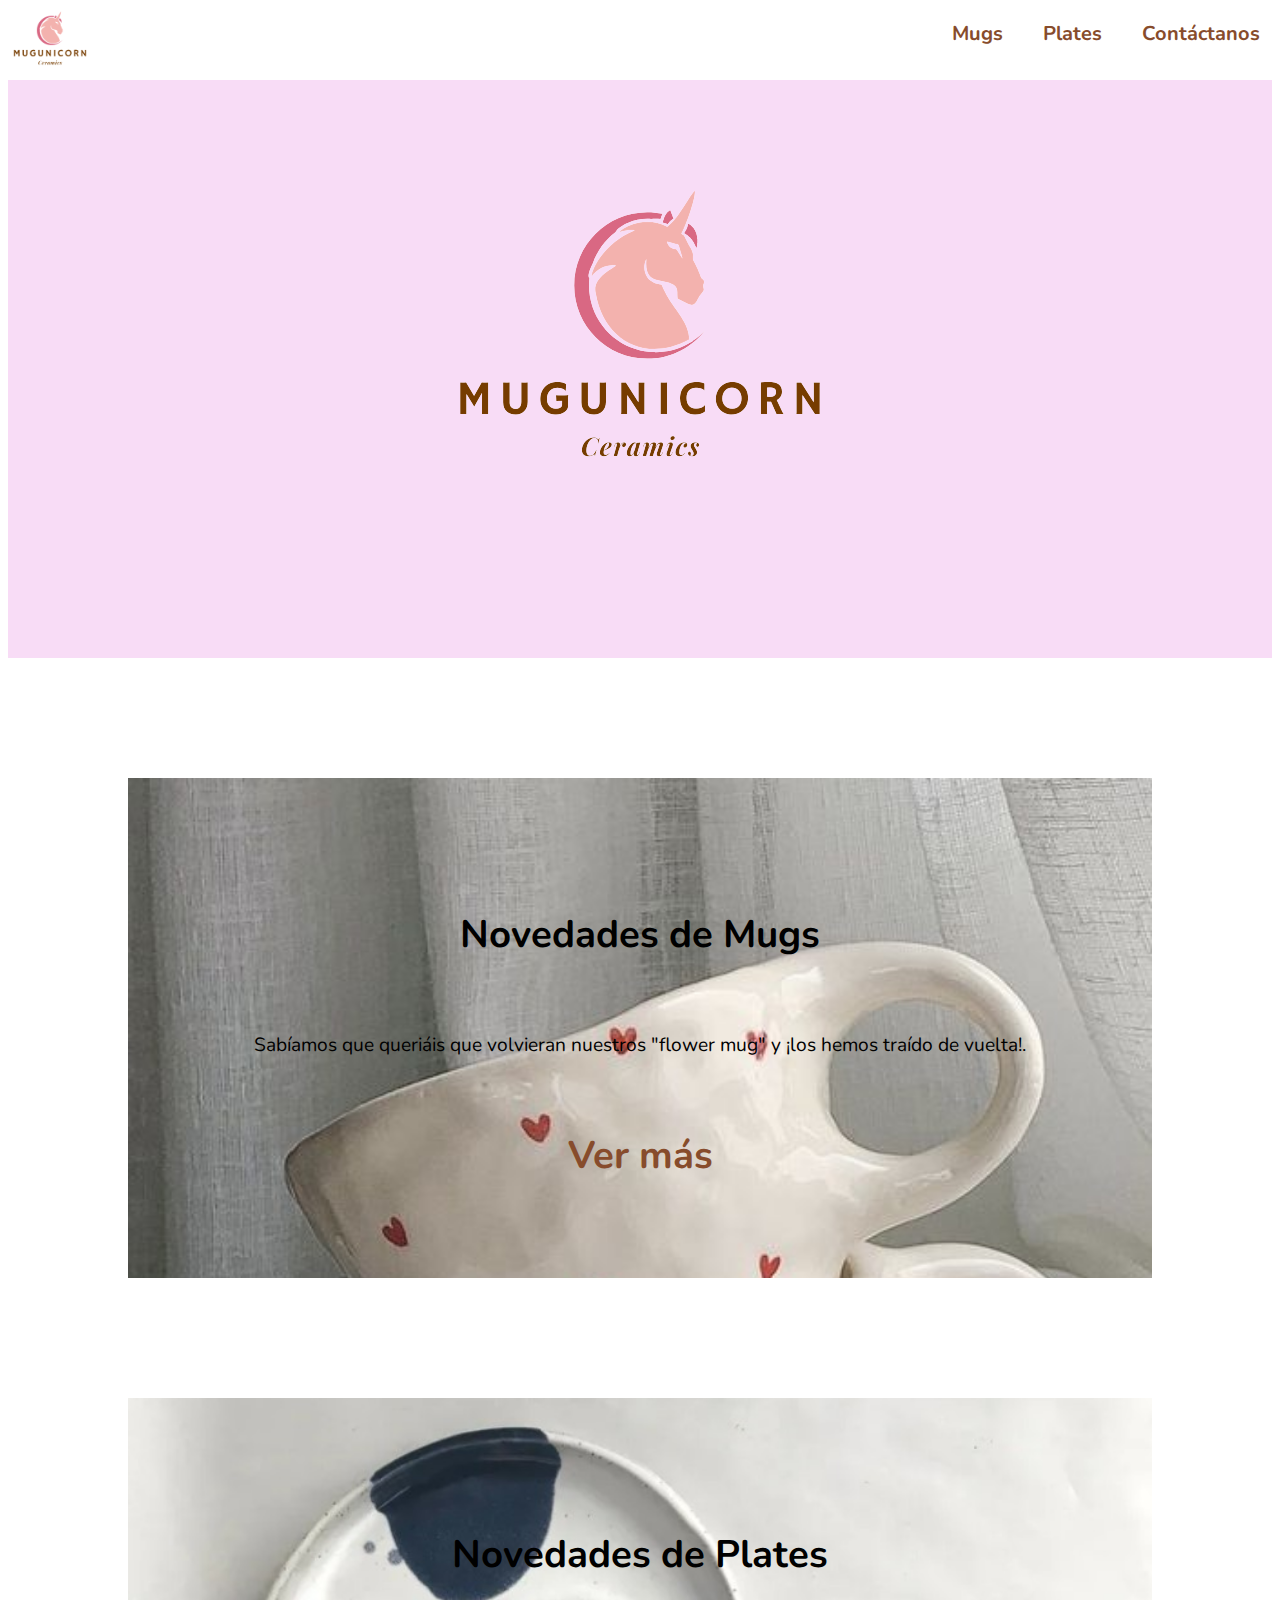
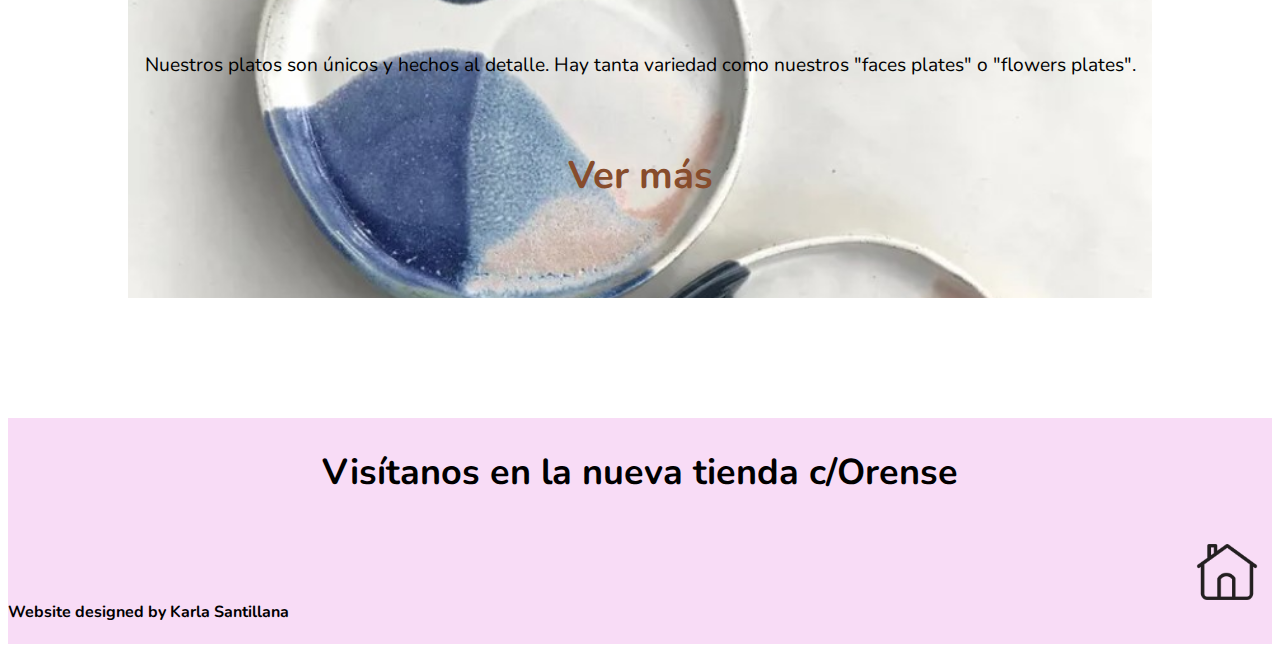
<file: SANTILLANA_ENTREGA_conf_Ftp/index.html>
<!DOCTYPE html>
<html lang="en">
<head>
    <meta charset="UTF-8">
    <meta http-equiv="X-UA-Compatible" content="IE=edge">
    <meta name="viewport" content="width=device-width, initial-scale=1.0">
    <title>Mugnicorn</title>

    <link rel="stylesheet" href="styles.css" media=screen type="text/css">

    <link rel="preconnect" href="https://fonts.googleapis.com">
    <link rel="preconnect" href="https://fonts.gstatic.com" crossorigin>
    <link href="https://fonts.googleapis.com/css2?family=Nunito:wght@200&display=swap" rel="stylesheet">
</head>

<body>
    <div class="container">

        <div class="cabecera"></div> <!--imagen unicornio-->

        <!-- NAVEBAR -->
        <div class="menu">
            <div class="logo"> <a href="index.html"><img src="imagenes/logo/logo-removebg-preview.png" style="width:100px"></a></div>
            <ul>
                <li><a href="mugs.html">Mugs</a></li>
                <li><a href="plates.html">Plates</a></li>
                <li><a href="contacto.html">Contáctanos</a></li>
            </ul>
        </div>

        <!--  -->
        <div class="container-mugs">
                <br>
                <br>
                <br>
                <br>
                <h1>Novedades de Mugs</h1>
                <br>
                <p>Sabíamos que queriáis que volvieran nuestros "flower mug" y ¡los hemos traído de vuelta!. </p>
                <br>
                <h1 class="boton" style="text-align:center"><a href="mugs.html">Ver más</a></h1>            
        </div>

        <div class="container-plates">
                <br>
                <br>
                <br>
                <br>
                <h1>Novedades de Plates</h1>
                <br>
                <p>Nuestros platos son únicos y hechos al detalle. Hay tanta variedad como nuestros "faces plates" o "flowers plates".</p>
                <br>
                <h1 class="boton" style="text-align:center"><a href="plates.html">Ver más</a></h1>          
        </div>

        <!-- VISITANOS -->
        <div class="container-visitanos">
            <div class="texto-visitanos">
                <h2>Visítanos en la nueva tienda c/Orense</h1>
            </div>
        </div>

        <!-- FOOTER -->
        <div class="container-footer">

            <div>
                <h4>Website designed by Karla Santillana</h4>
            </div>

            <div>
                <a href="index.html"><img src="imagenes/logo/casa.png" style="width:90px"></a>
            </div>
        </div>

    </div>
</body>
</html>
</file>
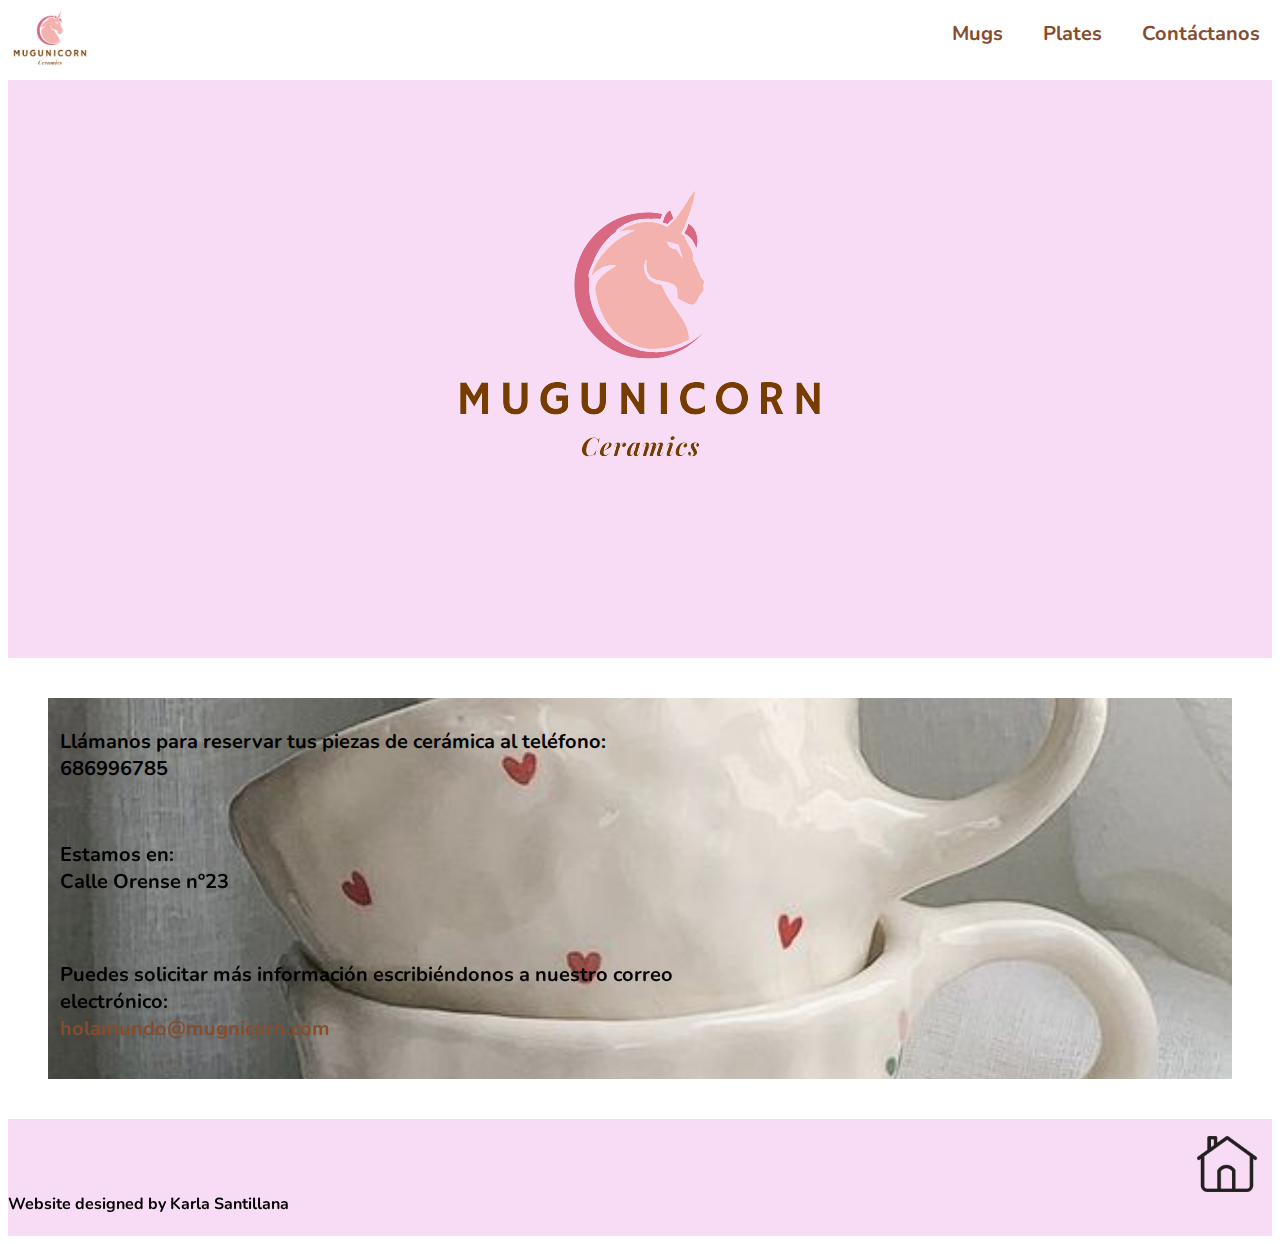
<file: SANTILLANA_ENTREGA_conf_Ftp/contacto.html>
<!DOCTYPE html>
<html lang="en">
<head>
    <meta charset="UTF-8">
    <meta http-equiv="X-UA-Compatible" content="IE=edge">
    <meta name="viewport" content="width=device-width, initial-scale=1.0">
    <title>Mugnicorn</title>

    <link rel="stylesheet" href="styles.css" media=screen type="text/css">

    <link rel="preconnect" href="https://fonts.googleapis.com">
    <link rel="preconnect" href="https://fonts.gstatic.com" crossorigin>
    <link href="https://fonts.googleapis.com/css2?family=Nunito:wght@200&display=swap" rel="stylesheet">
</head>

<body>
    <div class="container">

        <div class="cabecera"></div>

        <!-- NAVEBAR -->
        <div class="menu">
            <div class="logo"> <a href="index.html"><img src="imagenes/logo/logo-removebg-preview.png" style="width:100px"></a></div>
            <ul>
                <li><a href="mugs.html">Mugs</a></li>
                <li><a href="plates.html">Plates</a></li>
                <li><a href="contacto.html">Contáctanos</a></li>
            </ul>
        </div>

        <!--  -->
        <div class="tabla">
            <table>
                <tr>
                  <td>Llámanos para reservar tus piezas de cerámica al teléfono: 
                    <br>686996785</td>
                  <!-- <td></td> -->
                  <td rowspan="3"><iframe src="https://www.google.com/maps/embed?pb=!1m18!1m12!1m3!1d12144.385754414307!2d-3.705694943649445!3d40.45100244294146!2m3!1f0!2f0!3f0!3m2!1i1024!2i768!4f13.1!3m3!1m2!1s0xd4228fc545e3e29%3A0xdeafe3fe1a0b2679!2sC.%20de%20Orense%2C%2023%2C%2028020%20Madrid!5e0!3m2!1ses!2ses!4v1695948856189!5m2!1ses!2ses" width="500" height="350" style="border:0;" allowfullscreen="" loading="lazy" referrerpolicy="no-referrer-when-downgrade"></iframe></td>
                </tr>
                <tr>
                  <td>Estamos en: 
                    <br>Calle Orense nº23</td>
                <!-- <td></td> -->
                </tr>
                <tr>
                  <td>Puedes solicitar más información escribiéndonos a nuestro correo electrónico: 
                    <br><a href=https://outlook.live.com/mail/0/?actSwt=true>holamundo@mugnicorn.com</a></td>
                  <!-- <td></td> -->
                </tr>
              </table>   
        </div>


        <!-- FOOTER -->
        <div class="container-footer">

            <div>
                <h4>Website designed by Karla Santillana</h4>
            </div>

            <div>
                <a href="index.html"><img src="imagenes/logo/casa.png" style="width:90px"></a>
            </div>
        </div>

    </div>
</body>
</html>
</file>
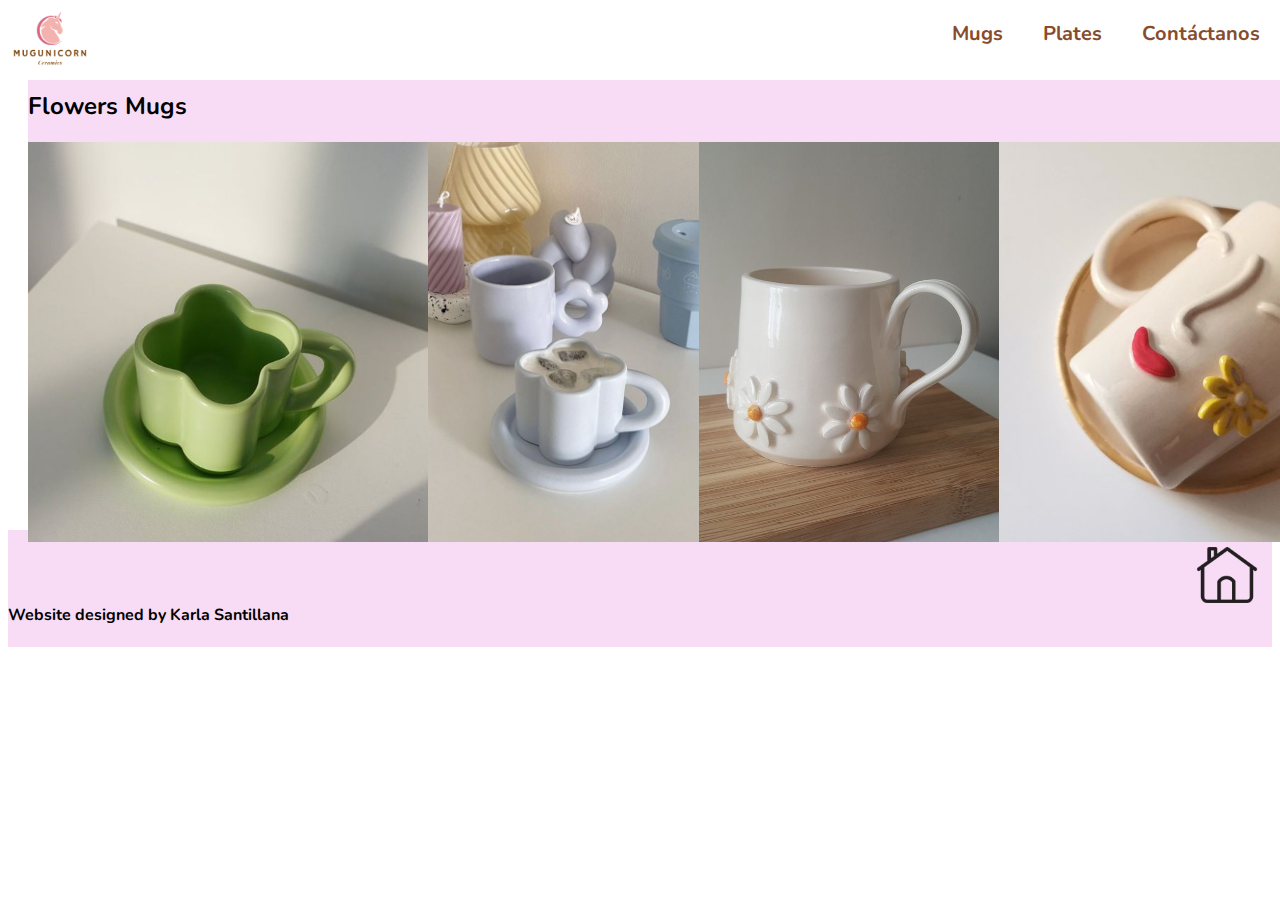
<file: SANTILLANA_ENTREGA_conf_Ftp/mugs.html>
<!DOCTYPE html>
<html lang="en">
<head>
    <meta charset="UTF-8">
    <meta http-equiv="X-UA-Compatible" content="IE=edge">
    <meta name="viewport" content="width=device-width, initial-scale=1.0">
    <title>Mugnicorn</title>

    <link rel="stylesheet" href="styles.css" media=screen type="text/css">

    <link rel="preconnect" href="https://fonts.googleapis.com">
    <link rel="preconnect" href="https://fonts.gstatic.com" crossorigin>
    <link href="https://fonts.googleapis.com/css2?family=Nunito:wght@200&display=swap" rel="stylesheet">
</head>

<body>
    <div class="container">

        <!-- NAVEBAR -->
        <div class="menu">
            <div class="logo"> <a href="index.html"><img src="imagenes/logo/logo-removebg-preview.png" style="width:100px"></a></div>
            <ul>
                <li><a href="mugs.html">Mugs</a></li>
                <li><a href="plates.html">Plates</a></li>
                <li><a href="contacto.html">Contáctanos</a></li>
            </ul>
        </div>
        <!--  -->


    <div class="centro">
            <!-- div flor -->
            <div class="flowers">
                <div>
                    <h2>Flowers Mugs</h2>
                </div>

                <div class="flowers-imagenes">
                    <img src="imagenes/mugs/tazaflor1.jpg">
                    <img src="imagenes/mugs/tazaflor2.jpg">
                    <img src="imagenes/mugs/tazaflor3.jpg">
                    <img src="imagenes/mugs/tazaface1.jpg">
                </div>
            </div>    
            


    </div>

        <!-- FOOTER -->
        <div class="container-footer">

            <div>
                <h4>Website designed by Karla Santillana</h4>
            </div>

            <div>
                <a href="index.html"><img src="imagenes/logo/casa.png" style="width:90px"></a>
            </div>
        </div>

    </div>
</body>
</html>
</file>
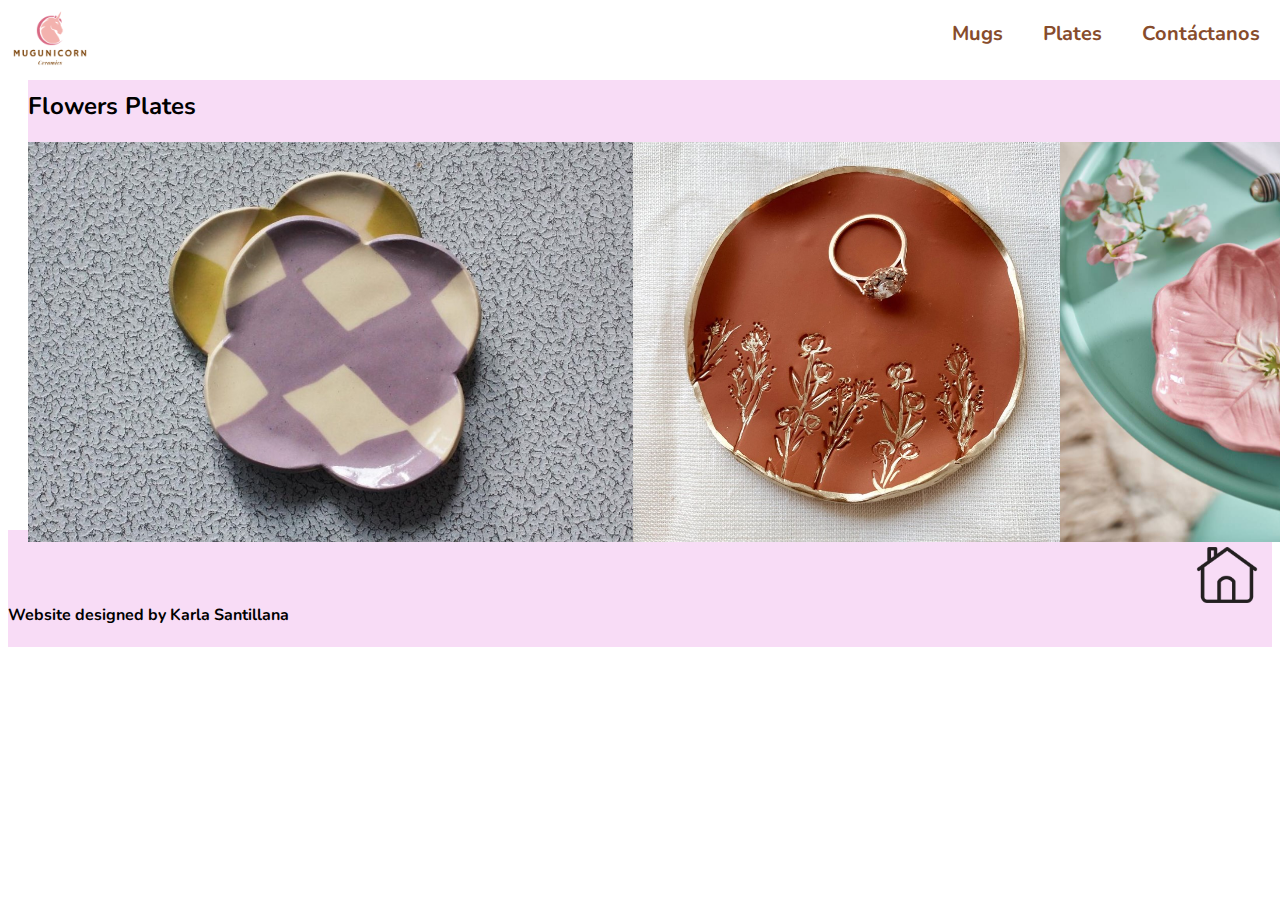
<file: SANTILLANA_ENTREGA_conf_Ftp/plates.html>
<!DOCTYPE html>
<html lang="en">
<head>
    <meta charset="UTF-8">
    <meta http-equiv="X-UA-Compatible" content="IE=edge">
    <meta name="viewport" content="width=device-width, initial-scale=1.0">
    <title>Mugnicorn</title>

    <link rel="stylesheet" href="styles.css" media=screen type="text/css">

    <link rel="preconnect" href="https://fonts.googleapis.com">
    <link rel="preconnect" href="https://fonts.gstatic.com" crossorigin>
    <link href="https://fonts.googleapis.com/css2?family=Nunito:wght@200&display=swap" rel="stylesheet">
</head>

<body>
    <div class="container">

        <!-- NAVEBAR -->
        <div class="menu">
            <div class="logo"> <a href="index.html"><img src="imagenes/logo/logo-removebg-preview.png" style="width:100px"></a></div>
            <ul>
                <li><a href="mugs.html">Mugs</a></li>
                <li><a href="plates.html">Plates</a></li>
                <li><a href="contacto.html">Contáctanos</a></li>
            </ul>
        </div>
        <!--  -->


    <div class="centro">
            <!-- div  -->
            <div class="flowers">
                <div>
                    <h2>Flowers Plates</h2>
                </div>

                <div class="flowers-imagenes">
                    <img src="imagenes/plates/plateflor1.jpg">
                    <img src="imagenes/plates/plateflor2.jpg">
                    <img src="imagenes/plates/plateflor3.jpg">
                </div>
            </div>    
            


    </div>

        <!-- FOOTER -->
        <div class="container-footer">

            <div>
                <h4>Website designed by Karla Santillana</h4>
            </div>

            <div>
                <a href="index.html"><img src="imagenes/logo/casa.png" style="width:90px"></a>
            </div>
        </div>

    </div>
</body>
</html>
</file>
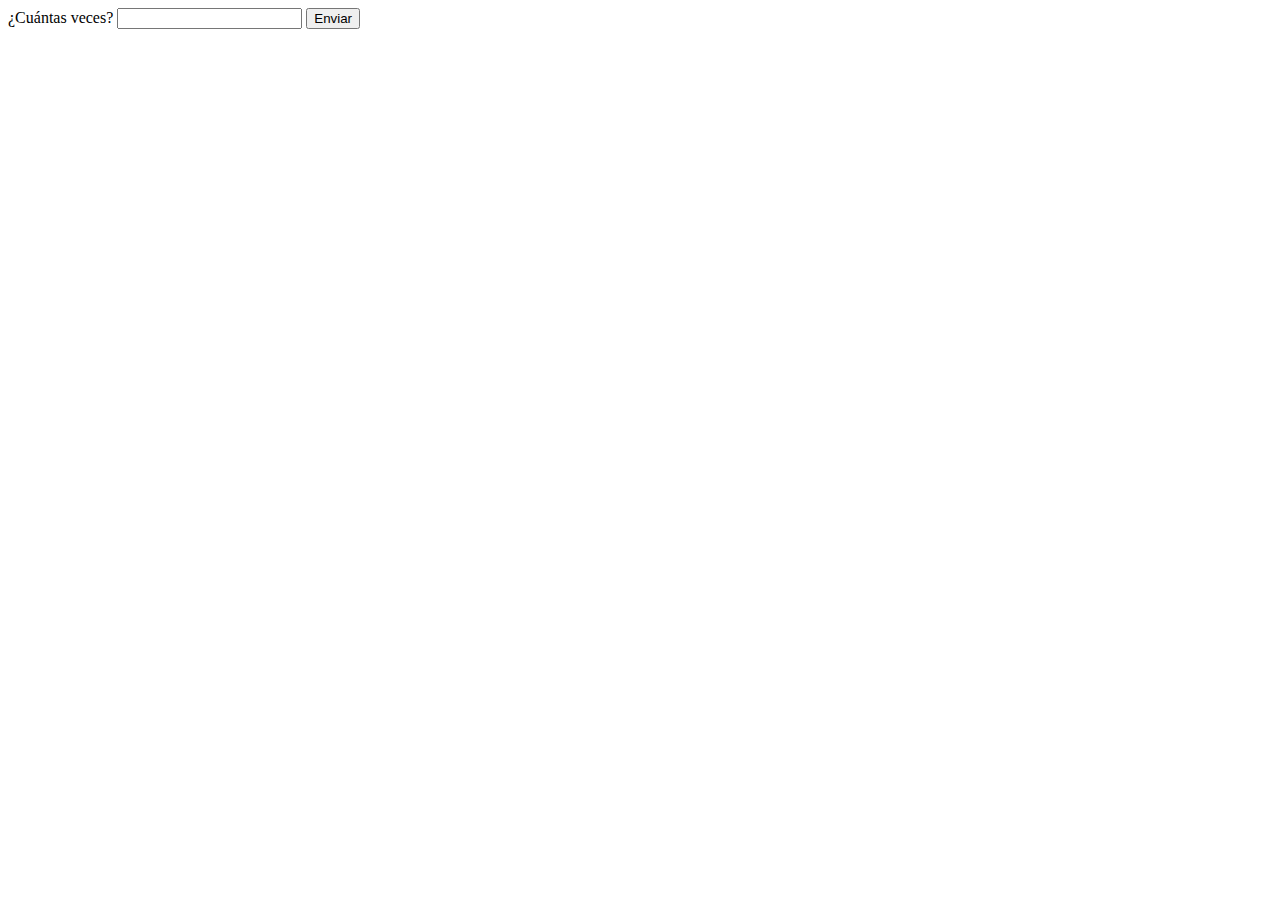
<file: UT3. Formularios/form1.html>
<!DOCTYPE html>
<html lang="en">
<head>
    <meta charset="UTF-8">
    <meta http-equiv="X-UA-Compatible" content="IE=edge">
    <meta name="viewport" content="width=device-width, initial-scale=1.0">
    <title>Document</title>
</head>
<body>
    <form action="form1.php" method="post" name="datos" id="datos">

        <label for="veces">¿Cuántas veces?</label>
        <input type="text" name="veces" id="veces">

        <input type="submit" name="enviando" id="enviando" value="Enviar">
    </form>
</body>
</html>
</file>
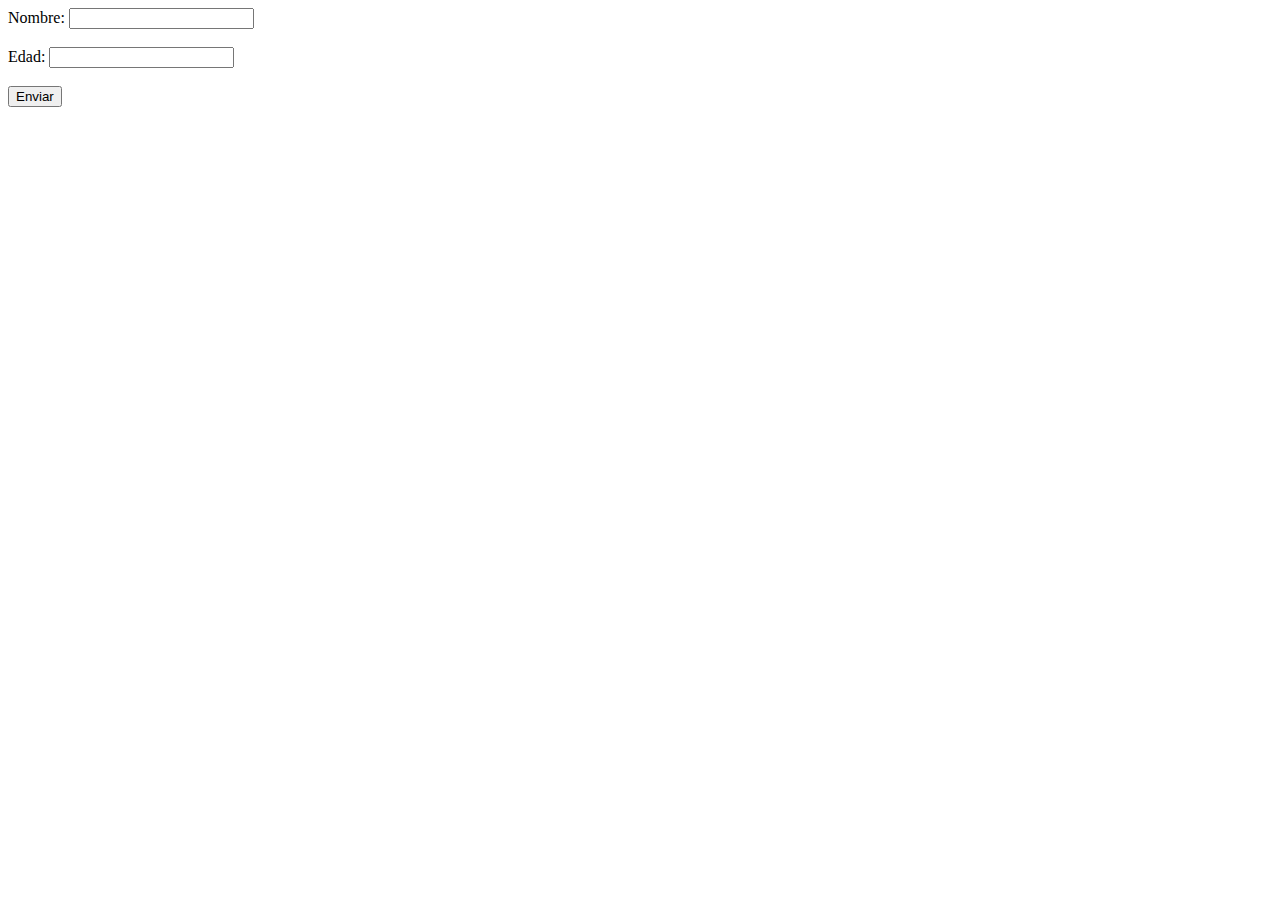
<file: UT3. Formularios/form2.html>
<!DOCTYPE html>
<html lang="en">
<head>
    <meta charset="UTF-8">
    <meta http-equiv="X-UA-Compatible" content="IE=edge">
    <meta name="viewport" content="width=device-width, initial-scale=1.0">
    <title>Document</title>
</head>
<body>
    <form action="form2.php" method="get" name="datos_usuario" id="datos_usuario">

        <label for="nombre_usuario">Nombre: </label>
        <input type="text" name="nombre_usuario" id="nombre_usuario">

        <br><br>

        <label for="edad_usuario">Edad: </label>
        <input type="number" name="edad_usuario" id="edad_usuario">

        <br><br>

        <input type="submit" name="enviando" id="enviando" value="Enviar">

    </form>
</body>
</html>
</file>
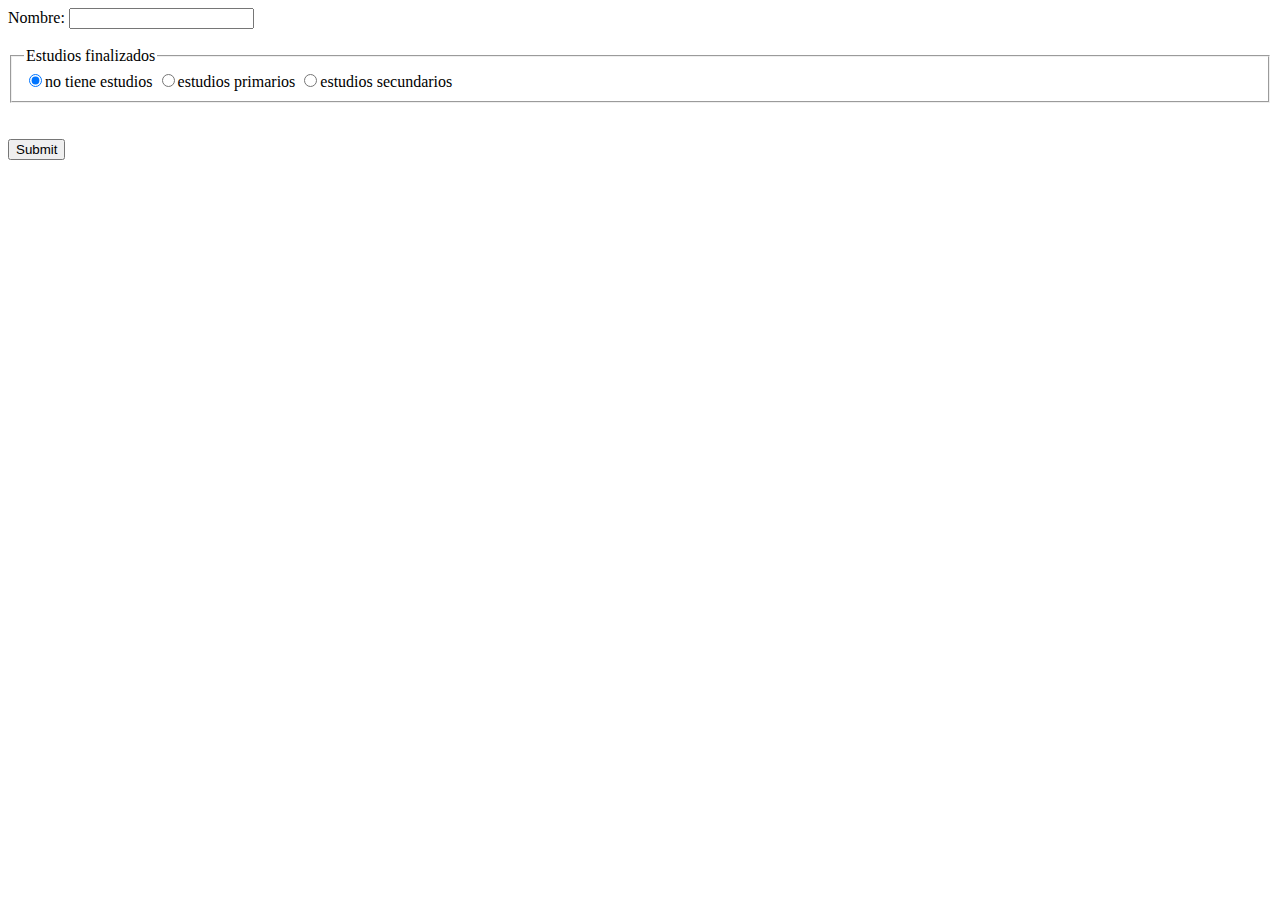
<file: UT3. Formularios/form3.html>
<!DOCTYPE html>
<html lang="en">
<head>
    <meta charset="UTF-8">
    <meta http-equiv="X-UA-Compatible" content="IE=edge">
    <meta name="viewport" content="width=device-width, initial-scale=1.0">
    <title>tipo radio</title>
</head>
<body>
    <form action="form3.php" method="post" name="datos_usuario" id="datos_usuario">

        <label for="nombre_usuario">Nombre: </label>
        <input type="text" name="nombre_usuario" id="nombre_usuario">
        
        <br><br>

        <fieldset>
            <legend>Estudios finalizados</legend>
            <input type="radio" name="estudios_usuario" value="1" checked>no tiene estudios
            <input type="radio" name="estudios_usuario" value="2">estudios primarios
            <input type="radio" name="estudios_usuario" value="3">estudios secundarios       
        </fieldset>

        <br><br>

        <input type="submit" name="enviando" id="enviando">
    </form>
</body>
</html>
</file>
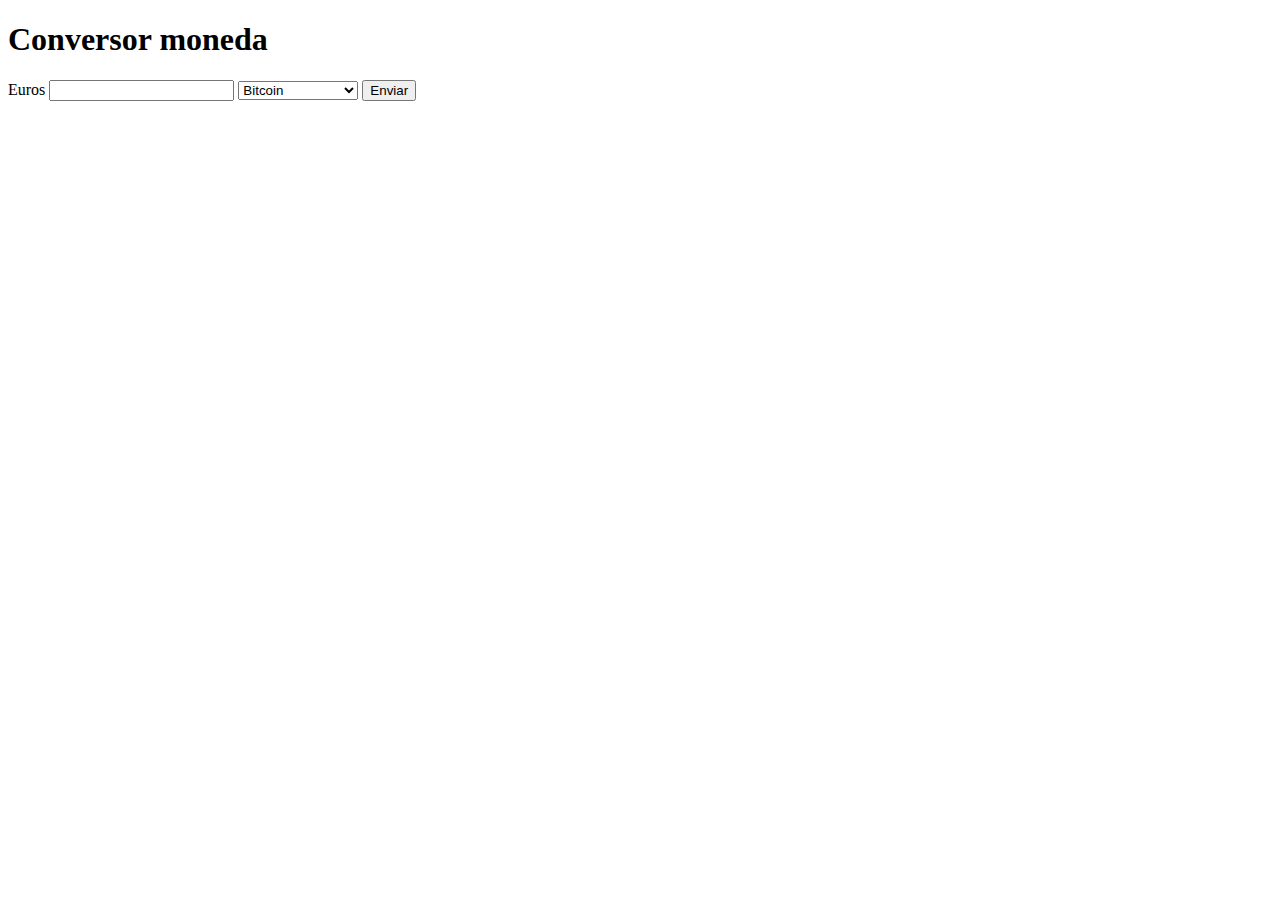
<file: UT3. Formularios/form_conversor_moneda.html>
<!DOCTYPE html>
<html lang="en">
<head>
    <meta charset="UTF-8">
    <meta http-equiv="X-UA-Compatible" content="IE=edge">
    <meta name="viewport" content="width=device-width, initial-scale=1.0">
    <title>Conversor moneda</title>
</head>
<body>
    <h1>Conversor moneda</h1>
    
    <form action="conversor_moneda.php" method="post" name="datos" id="datos">

        <label for="euros">Euros</label>
        <input type="text" name="euros" id="euros">

        <select name="tipo_moneda" id="tipo_moneda">
            <option value="bitcoin">Bitcoin</option>
            <option value="dolar">Dólar americano</option>
            <option value="libra">Libra esterlina</option>
            <option value="yen">Yen japonés</option>
        </select>

        <input type="submit" name="enviando" id="enviando" value="Enviar">
    </form>
</body>
</html>
</file>
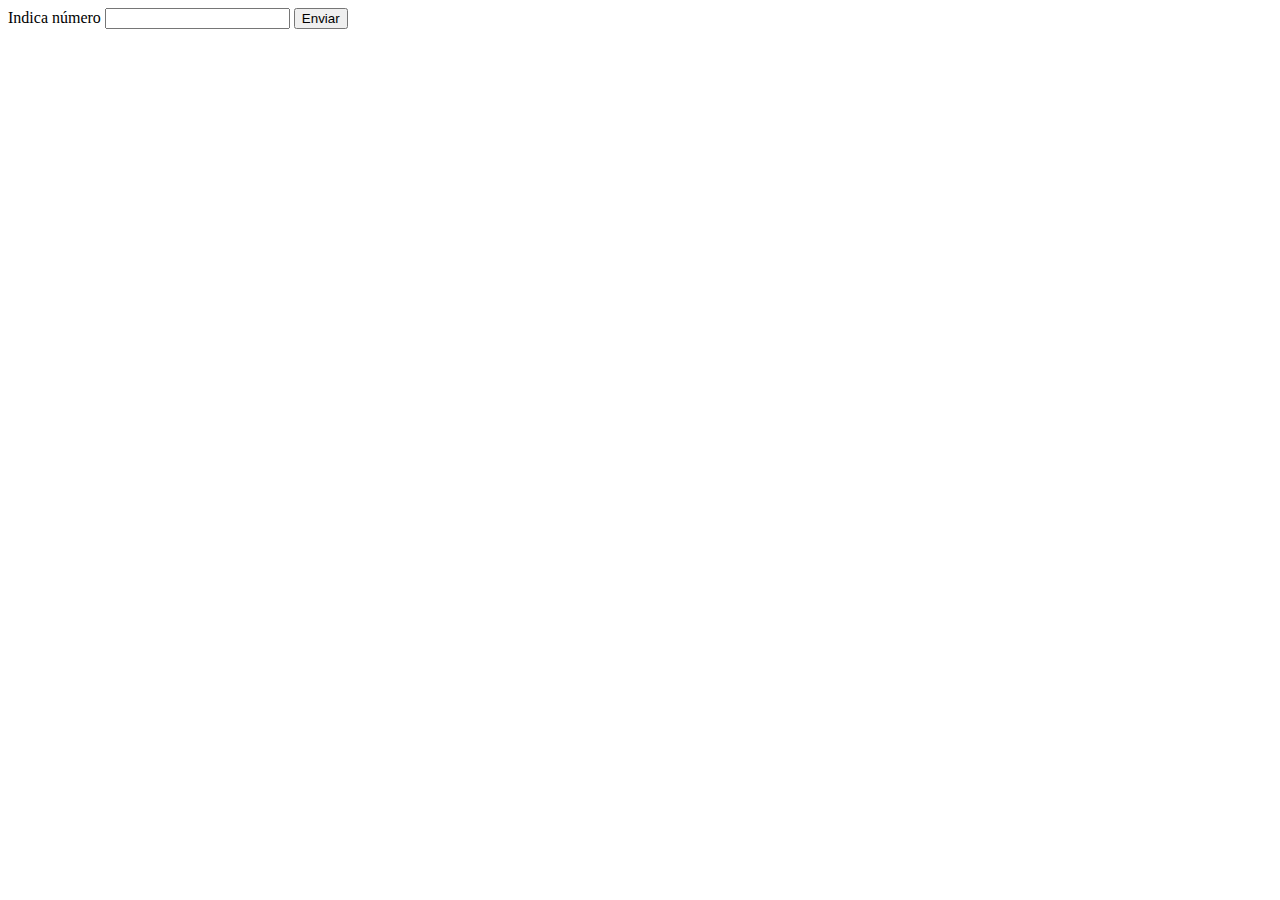
<file: UT3. Formularios/form_ej18.html>
<!DOCTYPE html>
<html lang="en">
<head>
    <meta charset="UTF-8">
    <meta http-equiv="X-UA-Compatible" content="IE=edge">
    <meta name="viewport" content="width=device-width, initial-scale=1.0">
    <title>Document</title>
</head>
<body>
    <form action="form_ej18.php" method="post" name="datos" id="datos">

        <label for="num">Indica número</label>
        <input type="text" name="num" id="num">

        <input type="submit" name="enviando" id="enviando" value="Enviar">
    </form>
</body>
</html>
</file>
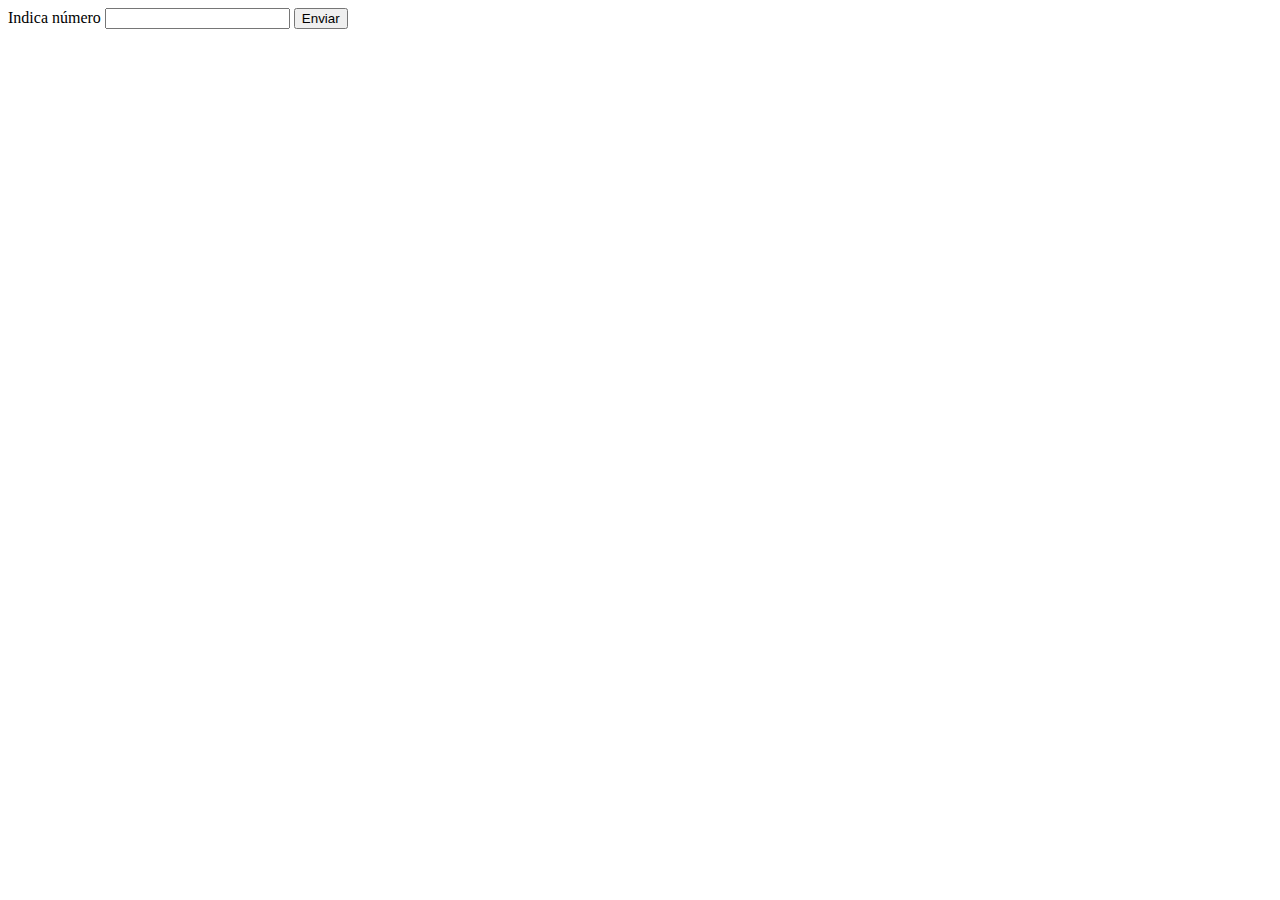
<file: UT3. Formularios/form_ej9.html>
<!DOCTYPE html>
<html lang="en">
<head>
    <meta charset="UTF-8">
    <meta http-equiv="X-UA-Compatible" content="IE=edge">
    <meta name="viewport" content="width=device-width, initial-scale=1.0">
    <title>Document</title>
</head>
<body>
    <form action="form_ej9.php" method="post" name="datos" id="datos">

        <label for="num">Indica número</label>
        <input type="text" name="num" id="num">

        <input type="submit" name="enviando" id="enviando" value="Enviar">
    </form>
</body>
</html>
</file>
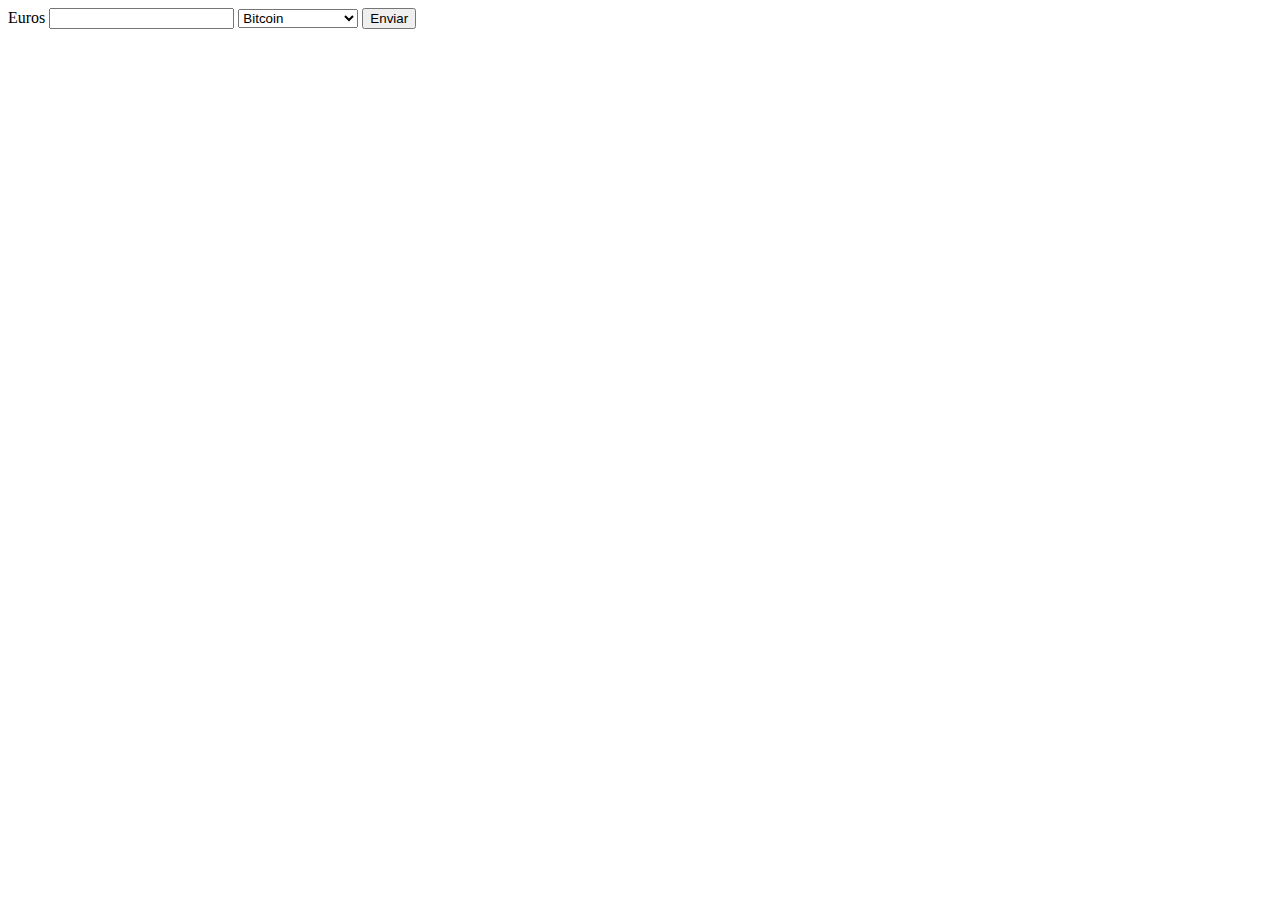
<file: copiar_contenido/formularios/form_conversor_moneda.html>
<!DOCTYPE html>
<html lang="en">
<head>
    <meta charset="UTF-8">
    <meta http-equiv="X-UA-Compatible" content="IE=edge">
    <meta name="viewport" content="width=device-width, initial-scale=1.0">
    <title>Document</title>
</head>
<body>
    <form action="conversor_moneda.php" method="post" name="datos" id="datos">

        <label for="euros">Euros</label>
        <input type="text" name="euros" id="euros">

        <select name="tipo_moneda" id="tipo_moneda">
            <option value="bitcoin">Bitcoin</option>
            <option value="dolar">Dólar americano</option>
            <option value="libra">Libra esterlina</option>
            <option value="yen">Yen japonés</option>
        </select>

        <input type="submit" name="enviando" id="enviando" value="Enviar">
    </form>
</body>
</html>
</file>
<file: SANTILLANA_ENTREGA_conf_Ftp/styles.css>
*{
    font-family: 'Nunito', sans-serif;
}

p{
    font-family: 'Nunito', sans-serif;
}

.cabecera{
    background: url(imagenes/logo/logo-removebg-preview.png);
    background-position: center center;
    background-repeat: no-repeat;
    width: 100%;
    left: 0;
    padding-bottom:600px;
    background-color:#f8dcf6;
    padding-top: 50px;
}

.logo{
    margin-top:-10px;
}

.menu{
    position:fixed;
    display: flex;
    flex-direction: row;
    justify-content:space-between;
    background-color: rgb(255, 255, 255); 
    font-size: 1.6rem;
    border-spacing: 25px 5px;
    height: 80px;
    padding-top: 10;
    width: 100%;
    top: 0;
    left: 0;
    overflow: hidden;
    color: #874c2c;
    font-size: 20px;
}

a{
    cursor: pointer
}

ul{
    display: flex;
    flex-direction: row;
    list-style-type: none
}

li{
    margin:0px 20px;
    color: #874c2c;
    font-weight: bold;
}

a:link {color:#874c2c;
    text-decoration: none;
}

a:hover{
    color:#ad4da8
}

a:active {color:#ad4da8
}


.container-mugs{
    /* display:flex; */
    align-items: stretch;
    background: url(imagenes/mugs/taza1.jpg);
    background-repeat: no-repeat;
    background-size: cover;
    min-height: 500px;
    align-items: center;
    justify-content: center;
    text-align:center;
    margin:120px;
    font-size: 1.2rem;
}

.container-plates{
    align-items: stretch;
    background: url(imagenes/plates/plate1.jpg);
    background-repeat: no-repeat;
    background-size: cover;
    min-height: 500px;
    align-items: center;
    justify-content: center;
    text-align:center;
    margin:120px;
    font-size: 1.2rem;
}

.container-visitanos{
    display:flex;
    justify-content: center;
    background-color:#f8dcf6;
    min-height: 100px; /*al*/
    font-size: 1.5rem;
}

.container-footer{
    display:flex;
    align-items: baseline;
    justify-content: space-between;
    min-height: 100px;
    background-color:#f8dcf6;
}


.centro{
    background-position: center center;
    width: 100%;
    height: 100%;
    padding-bottom: 20px;
    background-color:#f8dcf6;
    margin:20px;
    padding-top: 50px;
    min-height: 200px;
}

.flowers-imagenes{
    display: flex;
    flex-direction: row;
    height: 100%;
    width: 100%;
}

.flowers{
    height: 400px;
    width: 400px;
}

.tabla{
    background: url(imagenes/mugs/taza1.jpg) no-repeat center/100%;
    margin:40px;
    font-size: 20px;
    font-weight: bold;
    font: 20px;
    background-size: cover;
    /* border: 3px solid gray; */

}

td{ 
    padding: 10px;
    /* border: solid trasp 2px; */ 
}
</file>
